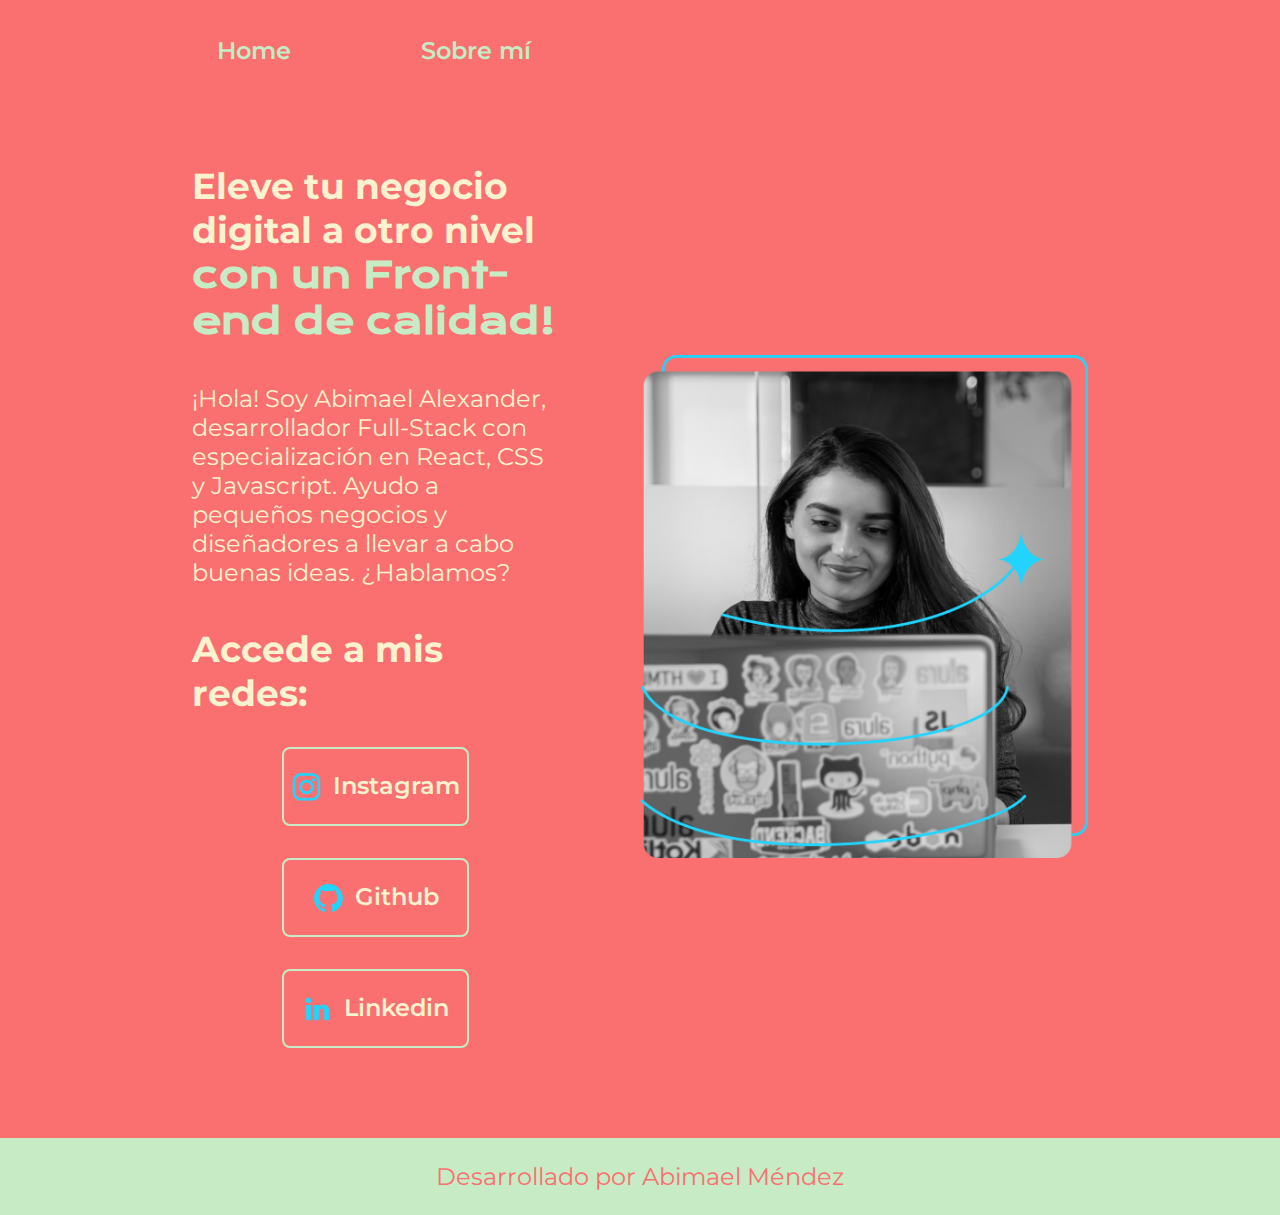
<file: index.html>
<DOCTYPE html>
  <html lang="es-mx">
    <head>
      <meta charset="UTF-8" />
      <meta name="viewport" content="width=device-width, initial-scale=1.0" />
      <link rel="stylesheet" href="/src/styles/style.css" />
      <title>Portfolio</title>
    </head>
    <body>
      <header class="header">
        <nav class="header__menu">
          <a href="/index.html" class="header__menu__link">Home</a>
          <a href="/about.html" class="header__menu__link">Sobre mí</a>
        </nav>
      </header>
      <main class="presentation">
        <section class="presentation__contenido">
          <h1 class="presentation__titulo">
            Eleve tu negocio digital a otro nivel
            <strong class="titulo_destaque"
              >con un Front-end de calidad!</strong
            >
          </h1>
          <p class="presentation__contenido_texto">
            ¡Hola! Soy Abimael Alexander, desarrollador Full-Stack con
            especialización en React, CSS y Javascript. Ayudo a pequeños
            negocios y diseñadores a llevar a cabo buenas ideas. ¿Hablamos?
          </p>

          <div class="presentation__enlaces">
            <h2 class="presentation__enlaces__subtitulo">
              Accede a mis redes:
            </h2>
            <a
              class="presentation__enlaces__link"
              href="http://www.instragram.com/"
            >
              <img
                src="/src/assets/instagram.png"
                alt="Logotipo de instagram"
              />Instagram</a
            ><a
              class="presentation__enlaces__link"
              href="http://www.github.com/"
            >
              <img src="/src/assets/github.png" alt="Logotipo de github" />
              Github</a
            >
            <a href="http://www.linkedin.com" class="presentation__enlaces__link"
              ><img
                src="/src/assets/linkedin.png"
                alt="Logotipo de linkedin"
              />Linkedin</a
            >
          </div>
        </section>
        <img src="/src/img/Imagem.png" alt="Imágen de Ana García" class="fotografia__principal"/>
      </main>
      <footer class="footer">
        <p>
          Desarrollado por Abimael Méndez
        </p>
      </footer>
    </body>
  </html>
</DOCTYPE>
</file>
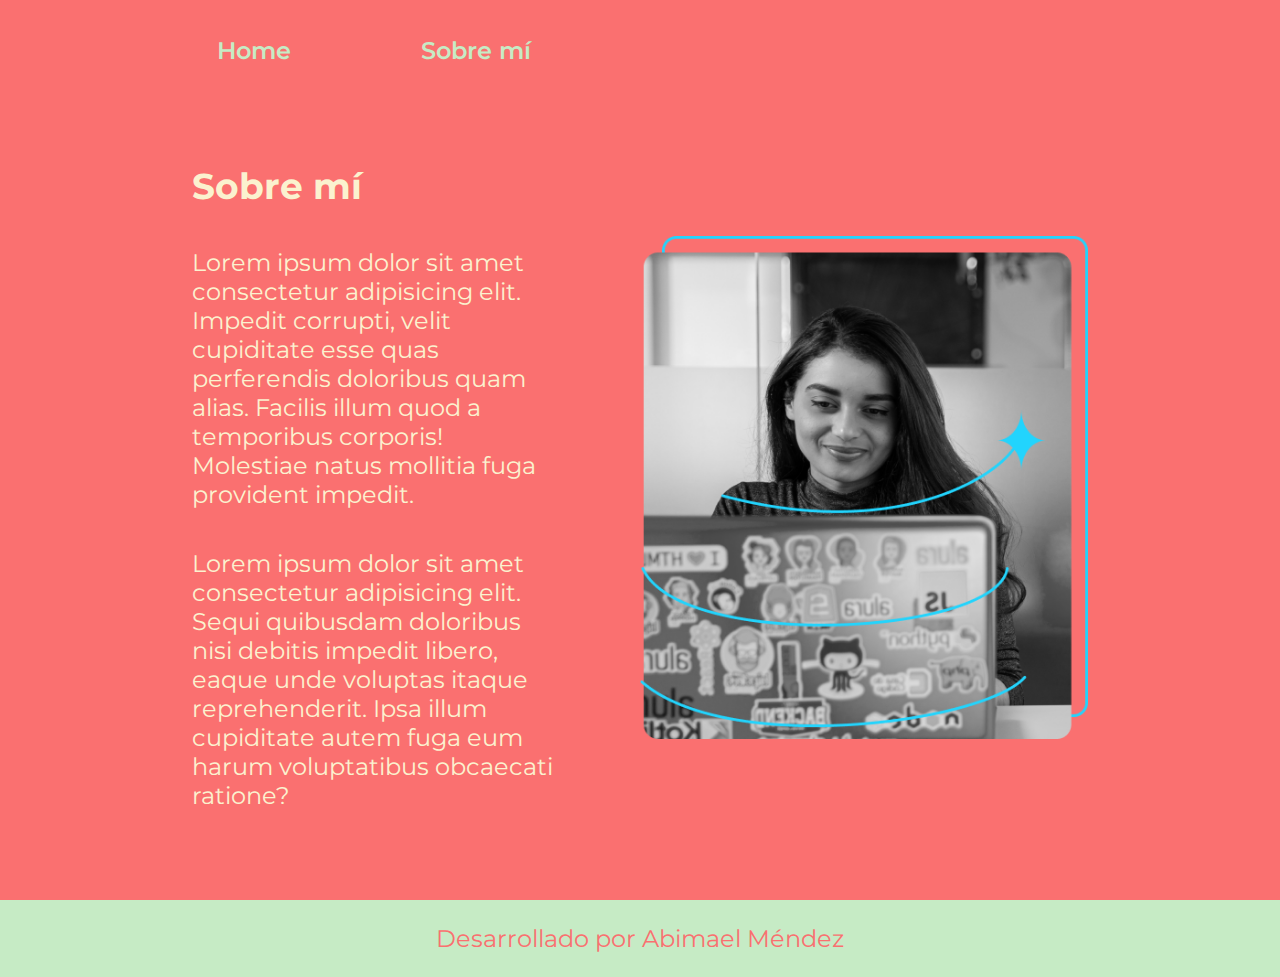
<file: about.html>
<!DOCTYPE html>
<html lang="es-mx">
<head>
    <meta charset="UTF-8">
    <meta name="viewport" content="width=device-width, initial-scale=1.0">
    <title>Sobre mí</title>

    <link rel="stylesheet" href="/src/styles/style.css">
</head>
<body>
    <header class="header">
        <nav class="header__menu">
          <a href="/index.html" class="header__menu__link">Home</a>
          <a href="/about.html" class="header__menu__link">Sobre mí</a>
        </nav>
      </header>
      <main class="presentation">
        <section class="presentation__contenido">
          <h1 class="presentation__titulo">
            Sobre mí
          </h1>
          <p class="presentation__contenido_texto">
            Lorem ipsum dolor sit amet consectetur adipisicing elit. Impedit corrupti, velit cupiditate esse quas perferendis doloribus quam alias. Facilis illum quod a temporibus corporis! Molestiae natus mollitia fuga provident impedit.
          </p>

        <p class="presentation__contenido_texto">Lorem ipsum dolor sit amet consectetur adipisicing elit. Sequi quibusdam doloribus nisi debitis impedit libero, eaque unde voluptas itaque reprehenderit. Ipsa illum cupiditate autem fuga eum harum voluptatibus obcaecati ratione?</p>
          </div>
        </section>
        <img src="/src/img/Imagem.png" alt="Imágen de Ana García" class="fotografia__principal"/>
      </main>

      <footer class="footer">
        <p>
          Desarrollado por Abimael Méndez
        </p>
      </footer>
</body>
</html>
</file>
<file: src/styles/style.css>
@import url("https://fonts.googleapis.com/css2?family=Krona+One&family=Montserrat:ital,wght@0,100..900;1,100..900&family=Poppins:ital,wght@0,100;0,200;0,300;0,400;0,500;0,600;0,700;0,800;0,900;1,100;1,200;1,300;1,400;1,500;1,600;1,700;1,800;1,900&display=swap");

* {
  margin: 0;
  padding: 0;
}

:root {
  --color-primario: #fa7070;
  --color-secundario: #fbf2cf;
  --color-terciario: #c6ebc5;
  --color-hover: #a1c298;

  --fuente-montserrat: "Montserrat", sans-serif;
  --fuente-krona: "Krona One", sans-serif;
}

body {
  box-sizing: border-box;
  background-color: var(--color-primario);
  color: var(--color-secundario);
}

.header {
  padding: 2% 0 0 15%;
}

.header__menu {
  display: flex;
  gap: 80px;
}

.header__menu__link {
  font-family: var(--fuente-montserrat);
  color: var(--color-terciario);
  font-size: 24px;
  font-weight: 600;
  margin: 0 10px;
  padding: 10px 15px;
  text-decoration: none;
}

/* .header__menu__link:hover {
  color: #007bff;
} */

.titulo_destaque {
  font-family: var(--fuente-krona);
  color: var(--color-terciario);
}

.presentation {
  display: flex;
  align-items: center;
  justify-content: space-between;
  padding: 7% 15%;
  gap: 82px;
}

.presentation__contenido {
  font-family: var(--fuente-montserrat);
  width: 50%;
  display: flex;
  flex-direction: column;
  gap: 40px;
}

.presentation__titulo {
  font-size: 2.25rem;
}

.presentation__contenido_texto {
  font-size: 1.5rem;
  font-family: var(--fuente-montserrat);
}

.presentation__enlaces {
  display: flex;
  justify-content: space-between;
  flex-direction: column;
  align-items: center;
  gap: 32px;
}
.presentation__enlaces__subtitulo {
  font-size: 2.25rem;
}

.presentation__enlaces__link {
  display: flex;
  text-align: center;
  justify-content: center;
  text-decoration: none;
  width: 50%;
  background-color: transparent;
  font-size: 1.5rem;
  font-weight: 600;
  padding: 1.3443rem 0;
  color: var(--color-secundario);
  border: 2px solid var(--color-terciario);
  border-radius: 0.5rem;
  gap: 10px;
}

.presentation__enlaces__link:hover {
  background-color: var(--color-primario);

}

.fotografia__principal{
  transition: all ease 300ms;
  width: 50%;
}

.fotografia__principal:hover {
 
  filter: brightness(110%);

  transform: scale(95%);
}

.footer {
  background-color: var(--color-terciario);
  padding: 24px;
  color: var(--color-primario);
  text-align: center;
  font-family: var(--fuente-montserrat);
  font-size: 1.5rem;
  font-weight: 400;
}


@media (max-width: 1200px) {

.header{
padding: 10%;
}

.header__menu{
  justify-content: center;
}



.presentation{
  flex-direction: column-reverse;
  padding: 5%;
}

.presentation__contenido{
  width: auto;
}
}
</file>
